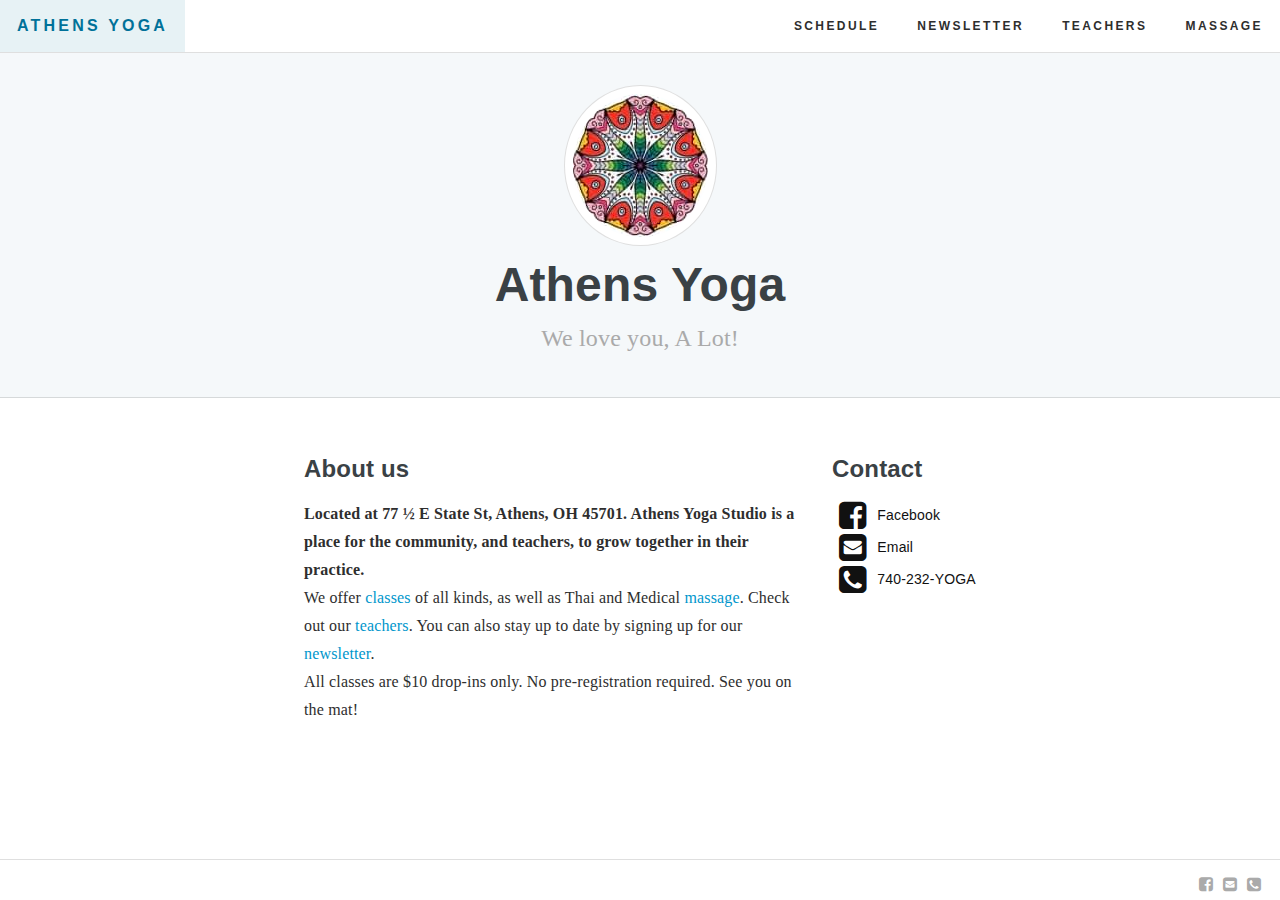
<file: index.html>
<!doctype html>
<!--[if lt IE 7]>      <html class="no-js lt-ie9 lt-ie8 lt-ie7" lang=""> <![endif]-->
<!--[if IE 7]>         <html class="no-js lt-ie9 lt-ie8" lang=""> <![endif]-->
<!--[if IE 8]>         <html class="no-js lt-ie9" lang=""> <![endif]-->
<!--[if gt IE 8]><!--> <html class="no-js" lang="en"> <!--<![endif]-->
<head>
<meta charset="utf-8">
<meta http-equiv="X-UA-Compatible" content="IE=edge,chrome=1">
<title>Athens Yoga: Home Page - Yoga Athens Ohio</title>
<meta name="description" content="Athens Yoga Studio is a place for the community, and teachers, to grow together in their practice. We offer classes of all kinds, as well as Thai and Medical massage. Come in and have some fun with us!">
<meta name="viewport" content="width=device-width, initial-scale=1.0">



<meta name="twitter:card" content="summary" />
<meta name="twitter:site" content="@athensyoganews" />
<meta name="twitter:title" content="Athens Yoga: Home Page" />
<meta name="twitter:url" content="index.html" />
<meta name="twitter:description" content="We love you, a lot!" />
<meta name="twitter:image" content="panda.jpg" />

<meta property="og:title" content="Athens Yoga: Home Page"/>
<meta property="og:url" content="index.html"/>
<meta property="og:site_name" content="Athens Yoga"/>
<meta property="article:author" content="https://www.facebook.com/athensyogastudio/"/>
<meta property="og:description" content="We love you, a lot!"/>
<meta property="og:image" content="panda.jpg"/>


<link rel="canonical" href="index.html">
<link rel="alternate" type="application/rss+xml" title="Athens Yoga" href="feed.xml">


<link rel="apple-touch-icon" sizes="57x57" href="assets/img/icons/favicon/apple-icon-57x57.png">
<link rel="apple-touch-icon" sizes="60x60" href="assets/img/icons/favicon/apple-icon-60x60.png">
<link rel="apple-touch-icon" sizes="72x72" href="assets/img/icons/favicon/apple-icon-72x72.png">
<link rel="apple-touch-icon" sizes="76x76" href="assets/img/icons/favicon/apple-icon-76x76.png">
<link rel="apple-touch-icon" sizes="114x114" href="assets/img/icons/favicon/apple-icon-114x114.png">
<link rel="apple-touch-icon" sizes="120x120" href="assets/img/icons/favicon/apple-icon-120x120.png">
<link rel="apple-touch-icon" sizes="144x144" href="assets/img/icons/favicon/apple-icon-144x144.png">
<link rel="apple-touch-icon" sizes="152x152" href="assets/img/icons/favicon/apple-icon-152x152.png">
<link rel="apple-touch-icon" sizes="180x180" href="assets/img/icons/favicon/apple-icon-180x180.png">
<link rel="icon" type="image/png" sizes="192x192"  href="assets/img/icons/favicon/android-icon-192x192.png">
<link rel="icon" type="image/png" sizes="32x32" href="assets/img/icons/favicon/favicon-32x32.png">
<link rel="icon" type="image/png" sizes="96x96" href="assets/img/icons/favicon/favicon-96x96.png">
<link rel="icon" type="image/png" sizes="16x16" href="assets/img/icons/favicon/favicon-16x16.png">
<link rel="manifest" href="assets/img/icons/favicon/manifest.json">
<meta name="msapplication-TileColor" content="#ffffff">
<meta name="msapplication-TileImage" content="assets/img/icons/favicon/ms-icon-144x144.png">
<meta name="theme-color" content="#ffffff">
<link rel="stylesheet" type="text/css" href="assets/css/main.css">
<meta name="google-site-verification" content="0RzLia2U8LyW2jSz1lhdWSOh37TlO9RBNYBy_adnCTA" />
<meta name="msvalidate.01" content="6157D497C145E00FB3520D5979B03B72" />

<script type="application/ld+json">
 	{
   	"@context": "http://schema.org",
   	"@type": "HealthAndBeautyBusiness",
   	"address": {
     "@type": "PostalAddress",
     "addressLocality": "Athens",
     "addressRegion": "OH",
     "postalCode":"45701",
     "streetAddress": "77 1/2 E State St"
   	},
     "priceRange": "$8 - $10",
     "url": "http://aystudio.org",
     "image": "http://aystudio.org/logo/logo%20mandala.png",
   	"description": "Athens Yoga Studio is a place for the community, and teachers, to grow together in their practice. We offer classes of all kinds, as well as Thai and Medical massage. Come in and have some fun with us!",
   	"name": "Athens Yoga Studio",
   	"telephone": "740-232-9642",
     "sameAs" : [ "http://www.facebook.com/athensyogastudio"]
 	 }
 </script>  
  
</head>
<body>
  <nav class="clearfix border-bottom border-light-gray">
  <div class="left">
    <a class="button py2 button-transparent nav-button caps">Athens Yoga</a>
  </div>
  <ul class="right list-reset m0 nav-collapse">
    
      <li class="inline-block m0">
        <a href="calendar/index.html" class="button button-transparent py2 h6 nav-button caps">schedule</a>
      </li>
    
      <li class="inline-block m0">
        <a href="newsletter/index.html" class="button button-transparent py2 h6 nav-button caps">newsletter</a>
      </li>
    
      <li class="inline-block m0">
        <a href="teachers/index.html" class="button button-transparent py2 h6 nav-button caps">teachers</a>
      </li>
    
      <li class="inline-block m0">
        <a href="massage/index.html" class="button button-transparent py2 h6 nav-button caps">massage</a>
      </li>
    
  </ul>
</nav>
  
    <header class="bg-splash-gray px3 py3 border-bottom border-light-gray">
  <div class="center">
    <img class=" border bg-white p1 border-light-gray circle square-200 lazyloaded" src="13692668_1074702632567676_1512414024115041722_n.jpg" data-src="13692668_1074702632567676_1512414024115041722_n.jpg" alt="Athens Yoga" height="143" width="135">

  
  <div class="clearfix">
    <h1 class="page-title mt0 mb1">
      
        Athens Yoga
      
    </h1>
  
</div>
  <h2 class="page-description body-font gray mt0 h3 regular">
    We love you, A Lot!
  </h2>
</div>
</header>

  
  <main class="container block p3">
    <div class="clearfix mxn2">
  <div class="col sm-col-9 px2">
    <h3 class="mb2">About us</h3>
    <p>
      <strong>Located at 77 ½ E State St, Athens, OH 45701. Athens Yoga Studio is a place for the community,
      and teachers, to grow together in their practice.</strong>
      <br>
      We offer <a href="calendar/index.html">classes</a> of all kinds, 
      as well as Thai and Medical <a href="massage/index.html">massage</a>. 
      Check out our <a href="teachers/index.html">teachers</a>. 
      You can also stay up to date by signing up for our <a href="newsletter/index.html">newsletter</a>.
      <br>
      All classes are $10 drop-ins only. No pre-registration required. See you on the mat!
    </p>  
  </div>
  <div class="col sm-col-3 px2">
    <h3 class="mb2">Contact</h3>
    <div class="clearfix">
  
    <!--
    <a href="https://twitter.com/brikis98" target="_blank" class="col dark-gray width-120">
      <i class="fa fa-fw fa-2x fa-twitter-square valign-middle"></i>
      <span class="h5 header-font">Twitter</span>
    </a>
  
    
    <a href="https://www.linkedin.com/in/jbrikman" target="_blank" class="col dark-gray width-120">
      <i class="fa fa-fw fa-2x fa-linkedin-square valign-middle"></i>
      <span class="h5 header-font">LinkedIn</span>
    </a>
    -->
    
    <a href="https://www.facebook.com/athensyogastudio/" target="_blank" class="col dark-gray width-120">
      <i class="fa fa-fw fa-2x fa-facebook-square valign-middle"></i>
      <span class="h5 header-font">Facebook</span>
    </a>
  
    <!--
    <a href="https://plus.google.com/+YevgeniyBrikman/" target="_blank" class="col dark-gray width-120">
      <i class="fa fa-fw fa-2x fa-google-plus-square valign-middle"></i>
      <span class="h5 header-font">Google+</span>
    </a>
    
    
    <a href="https://github.com/brikis98/" target="_blank" class="col dark-gray width-120">
      <i class="fa fa-fw fa-2x fa-github-square valign-middle"></i>
      <span class="h5 header-font">GitHub</span>
    </a>
    -->
    
    <a href="mailto:athensyoganews@gmail.com" target="_blank" class="col dark-gray width-120">
      <i class="fa fa-fw fa-2x fa-envelope-square valign-middle"></i>
      <span class="h5 header-font">Email</span>
    </a>
    
    <a href="tel:+17402329642" target="_blank" class="col dark-gray width-128">
      <i class="fa fa-fw fa-2x fa-phone-square valign-middle"></i>
      <span class="h5 header-font">740-232-YOGA</span>
    </a>
  
</div>
  </div>  
</div>

  </main>
  
  <footer class="sticky-footer border-top border-light-gray gray h6">
  <div class="sm-col px2">
    <!--contact link-->    
  </div>
  <div class="sm-col-right px2">
    
      <a href="https://www.facebook.com/athensyogastudio/" target="_blank" class="gray hint--top" data-hint="Facebook">
        <i class="fa fa-fw fa-lg fa-facebook-square"></i>
      </a>
      
      <a href="mailto:athensyoganews@gmail.com" target="_blank" class="gray hint--top" data-hint="Email">
        <i class="fa fa-fw fa-lg fa-envelope-square"></i>
      </a>
      
      <a href="tel:+17402329642" target="_blank" class="gray hint--top" data-hint="Call">
        <i class="fa fa-fw fa-lg fa-phone-square"></i>
      </a>
    
  </div>
</footer>
  <script type="text/javascript" src="assets/js/main.js"></script>
  <script>
  (function(i,s,o,g,r,a,m){i['GoogleAnalyticsObject']=r;i[r]=i[r]||function(){
  (i[r].q=i[r].q||[]).push(arguments)},i[r].l=1*new Date();a=s.createElement(o),
  m=s.getElementsByTagName(o)[0];a.async=1;a.src=g;m.parentNode.insertBefore(a,m)
  })(window,document,'script','https://www.google-analytics.com/analytics.js','ga');

  ga('create', 'UA-84323355-1', 'auto');
  ga('send', 'pageview');

  </script>
</body>

</html>
</file>
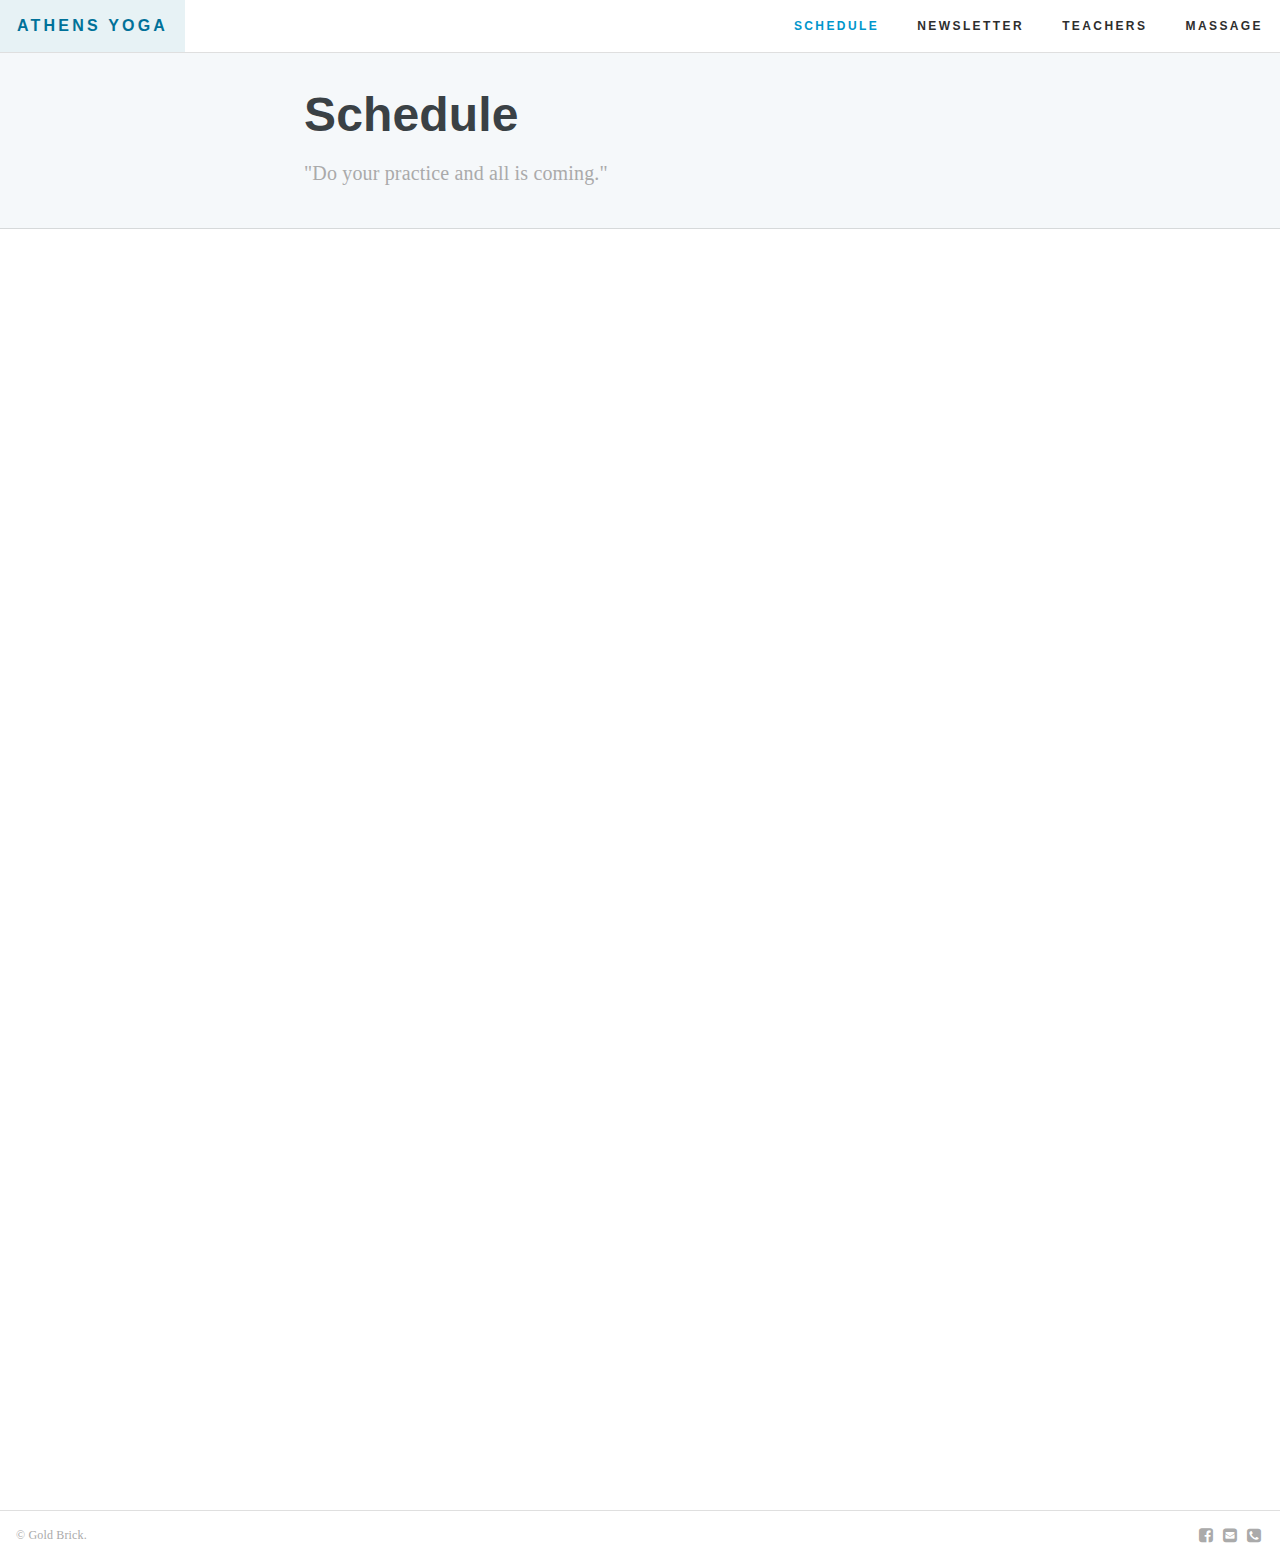
<file: calendar/index.html>
<!doctype html>
<!--[if lt IE 7]>      <html class="no-js lt-ie9 lt-ie8 lt-ie7" lang=""> <![endif]-->
<!--[if IE 7]>         <html class="no-js lt-ie9 lt-ie8" lang=""> <![endif]-->
<!--[if IE 8]>         <html class="no-js lt-ie9" lang=""> <![endif]-->
<!--[if gt IE 8]><!--> <html class="no-js" lang="en"> <!--<![endif]-->

<meta charset="utf-8">
<meta http-equiv="X-UA-Compatible" content="IE=edge,chrome=1">
<title>Athens Yoga: Schedule</title>
<meta name="description" content="The home page of Athens Yoga">
<meta name="viewport" content="width=device-width, initial-scale=1.0">



<meta name="twitter:card" content="summary" />
<meta name="twitter:site" content="@athensyoganews" />
<meta name="twitter:title" content="Athens Yoga: Schedule" />
<meta name="twitter:url" content="index.html" />
<meta name="twitter:description" content="The home page of Athens Yoga" />
<meta name="twitter:image" content="../13692668_1074702632567676_1512414024115041722_n.jpg" />

<meta property="og:title" content="Athens Yoga: Calendar"/>
<meta property="og:url" content="index.html"/>
<meta property="og:site_name" content="Athens Yoga"/>
<meta property="article:author" content="https://www.facebook.com/athensyogastudio/"/>
<meta property="og:description" content="The home page of Athens Yoga"/>
<meta property="og:image" content="../13692668_1074702632567676_1512414024115041722_n.jpg"/>


<link rel="canonical" href="index.html">
<link rel="alternate" type="application/rss+xml" title="Athens Yoga" href="../feed.xml">


<link rel="apple-touch-icon" sizes="57x57" href="../assets/img/icons/favicon/apple-icon-57x57.png">
<link rel="apple-touch-icon" sizes="60x60" href="../assets/img/icons/favicon/apple-icon-60x60.png">
<link rel="apple-touch-icon" sizes="72x72" href="../assets/img/icons/favicon/apple-icon-72x72.png">
<link rel="apple-touch-icon" sizes="76x76" href="../assets/img/icons/favicon/apple-icon-76x76.png">
<link rel="apple-touch-icon" sizes="114x114" href="../assets/img/icons/favicon/apple-icon-114x114.png">
<link rel="apple-touch-icon" sizes="120x120" href="../assets/img/icons/favicon/apple-icon-120x120.png">
<link rel="apple-touch-icon" sizes="144x144" href="../assets/img/icons/favicon/apple-icon-144x144.png">
<link rel="apple-touch-icon" sizes="152x152" href="../assets/img/icons/favicon/apple-icon-152x152.png">
<link rel="apple-touch-icon" sizes="180x180" href="../assets/img/icons/favicon/apple-icon-180x180.png">
<link rel="icon" type="image/png" sizes="192x192"  href="../assets/img/icons/favicon/android-icon-192x192.png">
<link rel="icon" type="image/png" sizes="32x32" href="../assets/img/icons/favicon/favicon-32x32.png">
<link rel="icon" type="image/png" sizes="96x96" href="../assets/img/icons/favicon/favicon-96x96.png">
<link rel="icon" type="image/png" sizes="16x16" href="../assets/img/icons/favicon/favicon-16x16.png">
<link rel="manifest" href="../assets/img/icons/favicon/manifest.json">
<meta name="msapplication-TileColor" content="#ffffff">
<meta name="msapplication-TileImage" content="../assets/img/icons/favicon/ms-icon-144x144.png">
<meta name="theme-color" content="#ffffff">
<link rel="stylesheet" type="text/css" href="../assets/css/main.css">


</head>
<body>
  <nav class="clearfix border-bottom border-light-gray">
  <div class="left">
    <a href="../index.html" class="button py2 button-transparent nav-button caps">Athens Yoga</a>
  </div>
  <ul class="right list-reset m0 nav-collapse">
    
      <li class="inline-block m0">
        <a class="button button-transparent py2 h6 nav-button caps link-color">schedule</a>
      </li>
    
      <li class="inline-block m0">
        <a href="../newsletter/index.html" class="button button-transparent py2 h6 nav-button caps">Newsletter</a>
      </li>
    
      <li class="inline-block m0">
        <a href="../teachers/index.html" class="button button-transparent py2 h6 nav-button caps">Teachers</a>
      </li>
    
      <li class="inline-block m0">
        <a href="../massage/index.html" class="button button-transparent py2 h6 nav-button caps">massage</a>
      </li>
    
  </ul>
</nav>
  
    <header class="bg-splash-gray px3 py3 border-bottom border-light-gray">
  <div class="container">
  <div class="clearfix">
    <h1 class="page-title mt0 mb1">
      
        Schedule
      
    </h1>
  </a>
</div>
  <h4 class="page-description body-font gray mt1 regular">
    "Do your practice and all is coming."
  </h4>
</div>
</header>
  
<!-- Begin MailChimp Signup Form -->
  <main class="container block p3">
  
  <!-- Responsive iFrame -->
  <div class="embed-container">
    <div class="big-calendar"> 
      <iframe src="https://calendar.google.com/calendar/embed?showTitle=0&amp;height=600&amp;wkst=1&amp;bgcolor=%23FFFFFF&amp;src=og5fj893gtr7cbmirck2qii148%40group.calendar.google.com&amp;color=%231B887A&amp;ctz=America%2FNew_York" style="border-width:0" width="800" height="600" frameborder="0" scrolling="no"></iframe>
    </div>
    <div class="little-calendar">
      <iframe src="https://calendar.google.com/calendar/embed?showTitle=0&amp;mode=AGENDA&amp;height=600&amp;wkst=1&amp;bgcolor=%23FFFFFF&amp;src=og5fj893gtr7cbmirck2qii148%40group.calendar.google.com&amp;color=%231B887A&amp;ctz=America%2FNew_York" style="border-width:0" width="200" height="600" frameborder="0" scrolling="no"></iframe>
    </div>
  </div>
    
    <!-- <div class="responsiveCal">
      <iframe src="https://calendar.google.com/calendar/embed?showTitle=0&amp;height=600&amp;wkst=1&amp;bgcolor=%23FFFFFF&amp;src=og5fj893gtr7cbmirck2qii148%40group.calendar.google.com&amp;color=%231B887A&amp;ctz=America%2FNew_York" style="border-width:0" width="800" height="600" frameborder="0" scrolling="no"></iframe>
    </div> -->

<!--End mc_embed_signup-->

  </main>
  
  <footer class="sticky-footer border-top border-light-gray gray h6">
  <div class="sm-col px2">
    &copy; Gold Brick.    
  </div>
  <div class="sm-col-right px2">
    
      
      <a href="https://www.facebook.com/athensyogastudio/" target="_blank" class="gray hint--top" data-hint="Facebook" alt="FB">
        <i class="fa fa-fw fa-lg fa-facebook-square"></i>
      </a>
      
      <a href="mailto:athensyoganews@gmail.com" target="_blank" class="gray hint--top" data-hint="Email" alt="email">
        <i class="fa fa-fw fa-lg fa-envelope-square"></i>
      </a>
      
      <a href="tel:+15555551212" target="_blank" class="gray hint--top" data-hint="Call" alt="call">
        <i class="fa fa-fw fa-lg fa-phone-square"></i>
      </a>
    
  </div>
</footer>
  <script type="text/javascript" src="../assets/js/main.js"></script>

</body>

</html>
</file>
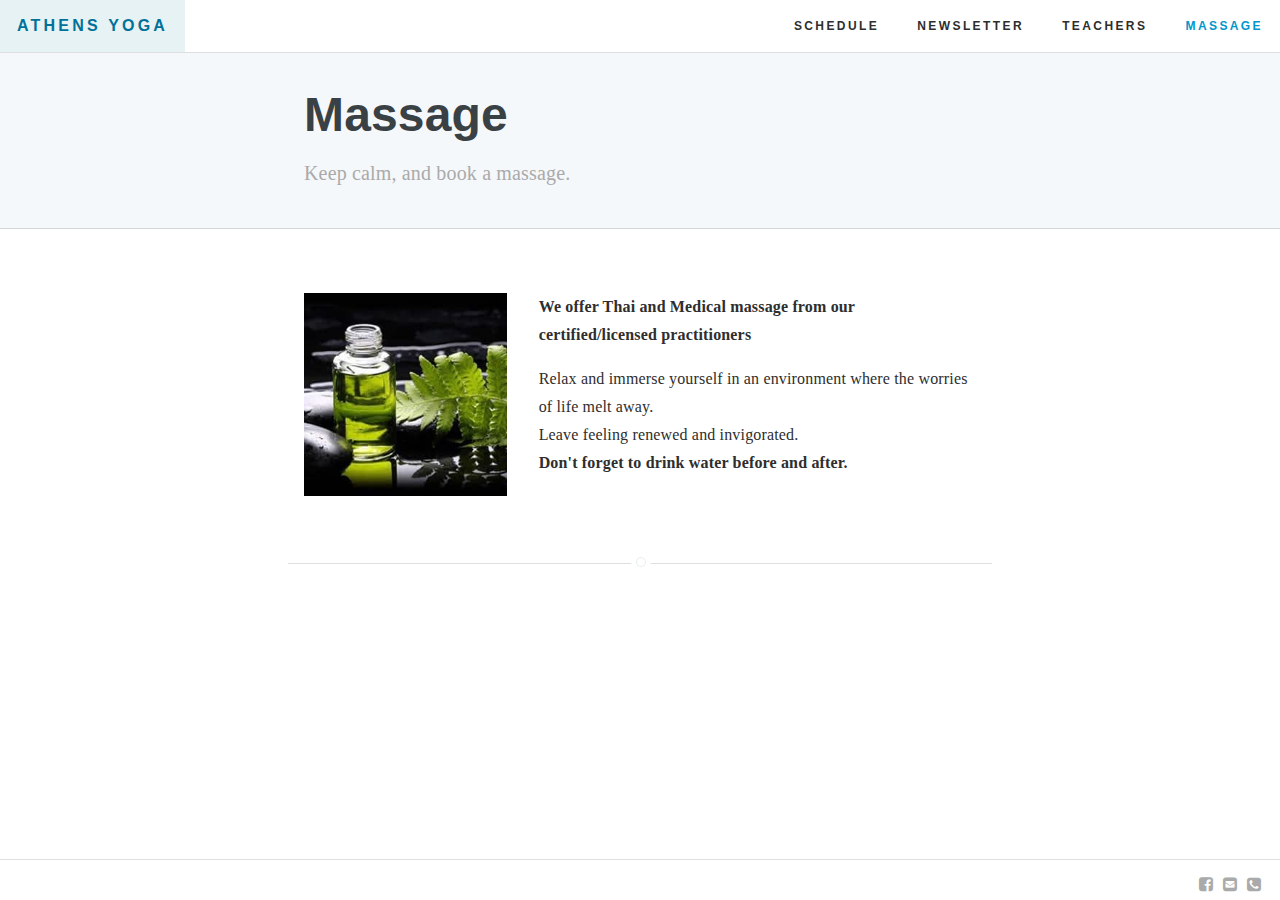
<file: massage/index.html>
<!doctype html>
<!--[if lt IE 7]>      <html class="no-js lt-ie9 lt-ie8 lt-ie7" lang=""> <![endif]-->
<!--[if IE 7]>         <html class="no-js lt-ie9 lt-ie8" lang=""> <![endif]-->
<!--[if IE 8]>         <html class="no-js lt-ie9" lang=""> <![endif]-->
<!--[if gt IE 8]><!--> <html class="no-js" lang="en"> <!--<![endif]-->
<head>
<meta charset="utf-8">
<meta http-equiv="X-UA-Compatible" content="IE=edge,chrome=1">
<title>Athens Yoga: Massage</title>
<meta name="description" content="Athens Yoga Massage Page">
<meta name="viewport" content="width=device-width, initial-scale=1.0">



<meta name="twitter:card" content="summary" />
<meta name="twitter:site" content="@athensyoganews" />
<meta name="twitter:title" content="Athens Yoga: Massage" />
<meta name="twitter:url" content="index.html" />
<meta name="twitter:description" content="Athens Yoga Massage Page" />
<meta name="twitter:image" content="../13692668_1074702632567676_1512414024115041722_n.jpg" />

<meta property="og:title" content="Athens Yoga: Massage"/>
<meta property="og:url" content="index.html"/>
<meta property="og:site_name" content="Athens Yoga"/>
<meta property="article:author" content="https://www.facebook.com/athensyogastudio/"/>
<meta property="og:description" content="Athens Yoga Massage Page"/>
<meta property="og:image" content="../13692668_1074702632567676_1512414024115041722_n.jpg"/>


<link rel="canonical" href="index.html">
<link rel="alternate" type="application/rss+xml" title="Athens Yoga" href="../feed.xml">


<link rel="apple-touch-icon" sizes="57x57" href="../assets/img/icons/favicon/apple-icon-57x57.png">
<link rel="apple-touch-icon" sizes="60x60" href="../assets/img/icons/favicon/apple-icon-60x60.png">
<link rel="apple-touch-icon" sizes="72x72" href="../assets/img/icons/favicon/apple-icon-72x72.png">
<link rel="apple-touch-icon" sizes="76x76" href="../assets/img/icons/favicon/apple-icon-76x76.png">
<link rel="apple-touch-icon" sizes="114x114" href="../assets/img/icons/favicon/apple-icon-114x114.png">
<link rel="apple-touch-icon" sizes="120x120" href="../assets/img/icons/favicon/apple-icon-120x120.png">
<link rel="apple-touch-icon" sizes="144x144" href="../assets/img/icons/favicon/apple-icon-144x144.png">
<link rel="apple-touch-icon" sizes="152x152" href="../assets/img/icons/favicon/apple-icon-152x152.png">
<link rel="apple-touch-icon" sizes="180x180" href="../assets/img/icons/favicon/apple-icon-180x180.png">
<link rel="icon" type="image/png" sizes="192x192"  href="../assets/img/icons/favicon/android-icon-192x192.png">
<link rel="icon" type="image/png" sizes="32x32" href="../assets/img/icons/favicon/favicon-32x32.png">
<link rel="icon" type="image/png" sizes="96x96" href="../assets/img/icons/favicon/favicon-96x96.png">
<link rel="icon" type="image/png" sizes="16x16" href="../assets/img/icons/favicon/favicon-16x16.png">
<link rel="manifest" href="../assets/img/icons/favicon/manifest.json">
<meta name="msapplication-TileColor" content="#ffffff">
<meta name="msapplication-TileImage" content="../assets/img/icons/favicon/ms-icon-144x144.png">
<meta name="theme-color" content="#ffffff">
<link rel="stylesheet" type="text/css" href="../assets/css/main.css">


<script type="text/javascript">

/***********************************************
* Dynamic Ajax Content- (c) Dynamic Drive DHTML code library (www.dynamicdrive.com)
* Please keep this notice intact
* Visit Dynamic Drive at http://www.dynamicdrive.com/ for full source code
***********************************************/

var bustcachevar=1 //bust potential caching of external pages after initial request? (1=yes, 0=no)
var loadedobjects=""
var rootdomain="http://"+window.location.hostname
var bustcacheparameter=""

function ajaxpage(url, containerid){
var page_request = false
if (window.XMLHttpRequest) // if Mozilla, Safari etc
page_request = new XMLHttpRequest()
else if (window.ActiveXObject){ // if IE
try {
page_request = new ActiveXObject("Msxml2.XMLHTTP")
} 
catch (e){
try{
page_request = new ActiveXObject("Microsoft.XMLHTTP")
}
catch (e){}
}
}
else
return false
page_request.onreadystatechange=function(){
loadpage(page_request, containerid)
}
if (bustcachevar) //if bust caching of external page
bustcacheparameter=(url.indexOf("?")!=-1)? "&"+new Date().getTime() : "?"+new Date().getTime()
page_request.open('GET', url+bustcacheparameter, true)
page_request.send(null)
}

function loadpage(page_request, containerid){
if (page_request.readyState == 4 && (page_request.status==200 || window.location.href.indexOf("http")==-1))
document.getElementById(containerid).innerHTML=page_request.responseText
}

function loadobjs(){
if (!document.getElementById)
return
for (i=0; i<arguments.length; i++){
var file=arguments[i]
var fileref=""
if (loadedobjects.indexOf(file)==-1){ //Check to see if this object has not already been added to page before proceeding
if (file.indexOf(".js")!=-1){ //If object is a js file
fileref=document.createElement('script')
fileref.setAttribute("type","text/javascript");
fileref.setAttribute("src", file);
}
else if (file.indexOf(".css")!=-1){ //If object is a css file
fileref=document.createElement("link")
fileref.setAttribute("rel", "stylesheet");
fileref.setAttribute("type", "text/css");
fileref.setAttribute("href", file);
}
}
if (fileref!=""){
document.getElementsByTagName("head").item(0).appendChild(fileref)
loadedobjects+=file+" " //Remember this object as being already added to page
}
}
}

</script>


</head>
<body>
<script>
  (function(i,s,o,g,r,a,m){i['GoogleAnalyticsObject']=r;i[r]=i[r]||function(){
  (i[r].q=i[r].q||[]).push(arguments)},i[r].l=1*new Date();a=s.createElement(o),
  m=s.getElementsByTagName(o)[0];a.async=1;a.src=g;m.parentNode.insertBefore(a,m)
  })(window,document,'script','https://www.google-analytics.com/analytics.js','ga');

  ga('create', 'UA-84323355-1', 'auto');
  ga('send', 'pageview');

</script>
  <nav class="clearfix border-bottom border-light-gray">
  <div class="left">
    <a href="../index.html" class="button py2 button-transparent nav-button caps">Athens Yoga</a>
  </div>
  <ul class="right list-reset m0 nav-collapse">
    
      <li class="inline-block m0">
        <a href="../calendar/index.html" class="button button-transparent py2 h6 nav-button caps">schedule</a>
      </li>
    
      <li class="inline-block m0">
        <a href="../newsletter/index.html" class="button button-transparent py2 h6 nav-button caps">Newsletter</a>
      </li>
    
      <li class="inline-block m0">
        <a href="../teachers/index.html" class="button button-transparent py2 h6 nav-button caps">Teachers</a>
      </li>
    
      <li class="inline-block m0">
        <a class="button button-transparent py2 h6 nav-button caps link-color">massage</a>
      </li>
    
  </ul>
</nav>
  
    <header class="bg-splash-gray px3 py3 border-bottom border-light-gray">
  <div class="container">
  <div class="clearfix">
    <h1 class="page-title mt0 mb1">
      
        Massage
      
    </h1>
  
</div>
  <h4 class="page-description body-font gray mt1 regular">
    Keep calm, and book a massage.
  </h4>
</div>
</header>
	
<main class="container block p3">
<!--
  <a href="javascript:ajaxpage('aboutmassage.html', 'changeit');" style="text-decoration:none"> 
    <input type="button" value="About"/>
  </a>
  <a href="javascript:ajaxpage('thai.html', 'changeit');" style="text-decoration:none"> 
    <input type="button" value="Thai Massage"/>
  </a>
  <a href="javascript:ajaxpage('med.html', 'changeit');" style="text-decoration:none"> 
    <input type="button" value="Medical Massage"/>
  </a> 
-->	
<div class="mxn2 clearfix mb2 py3 border-bottom border-light-gray circle-line " id="changeit">
  
  <div class="col sm-col-4 px2 mb2">
    
      <img src="massagepic.jpg" data-src="massagepic.jpg" alt="massagepic" class="lazyload">

    
  </div>
  <div class="col sm-col-8 px2">
    <p class="left-align">
      <strong>We offer Thai and Medical massage from our certified/licensed practitioners</strong>
      <div class="comment">
      Relax and immerse yourself in an environment where the worries of life melt away.
      <br>
      Leave feeling renewed and invigorated. 
      <br>
      <strong>Don't forget to drink water before and after.</strong>
      </div>
	
  </div>
</div>

</main>
<footer class="sticky-footer border-top border-light-gray gray h6">
  <div class="sm-col px2">
    <!--contact link-->    
  </div>
  <div class="sm-col-right px2">
    
      
      <a href="https://www.facebook.com/athensyogastudio/" target="_blank" class="gray hint--top" data-hint="Facebook">
        <i class="fa fa-fw fa-lg fa-facebook-square"></i>
      </a>
      
      <a href="mailto:athensyoganews@gmail.com" target="_blank" class="gray hint--top" data-hint="Email">
        <i class="fa fa-fw fa-lg fa-envelope-square"></i>
      </a>
      
      <a href="tel:+17402329642" target="_blank" class="gray hint--top" data-hint="Call">
        <i class="fa fa-fw fa-lg fa-phone-square"></i>
      </a>
    
  </div>
</footer>
  <script type="text/javascript" src="../assets/js/main.js"></script>

</body>

</html>
</file>
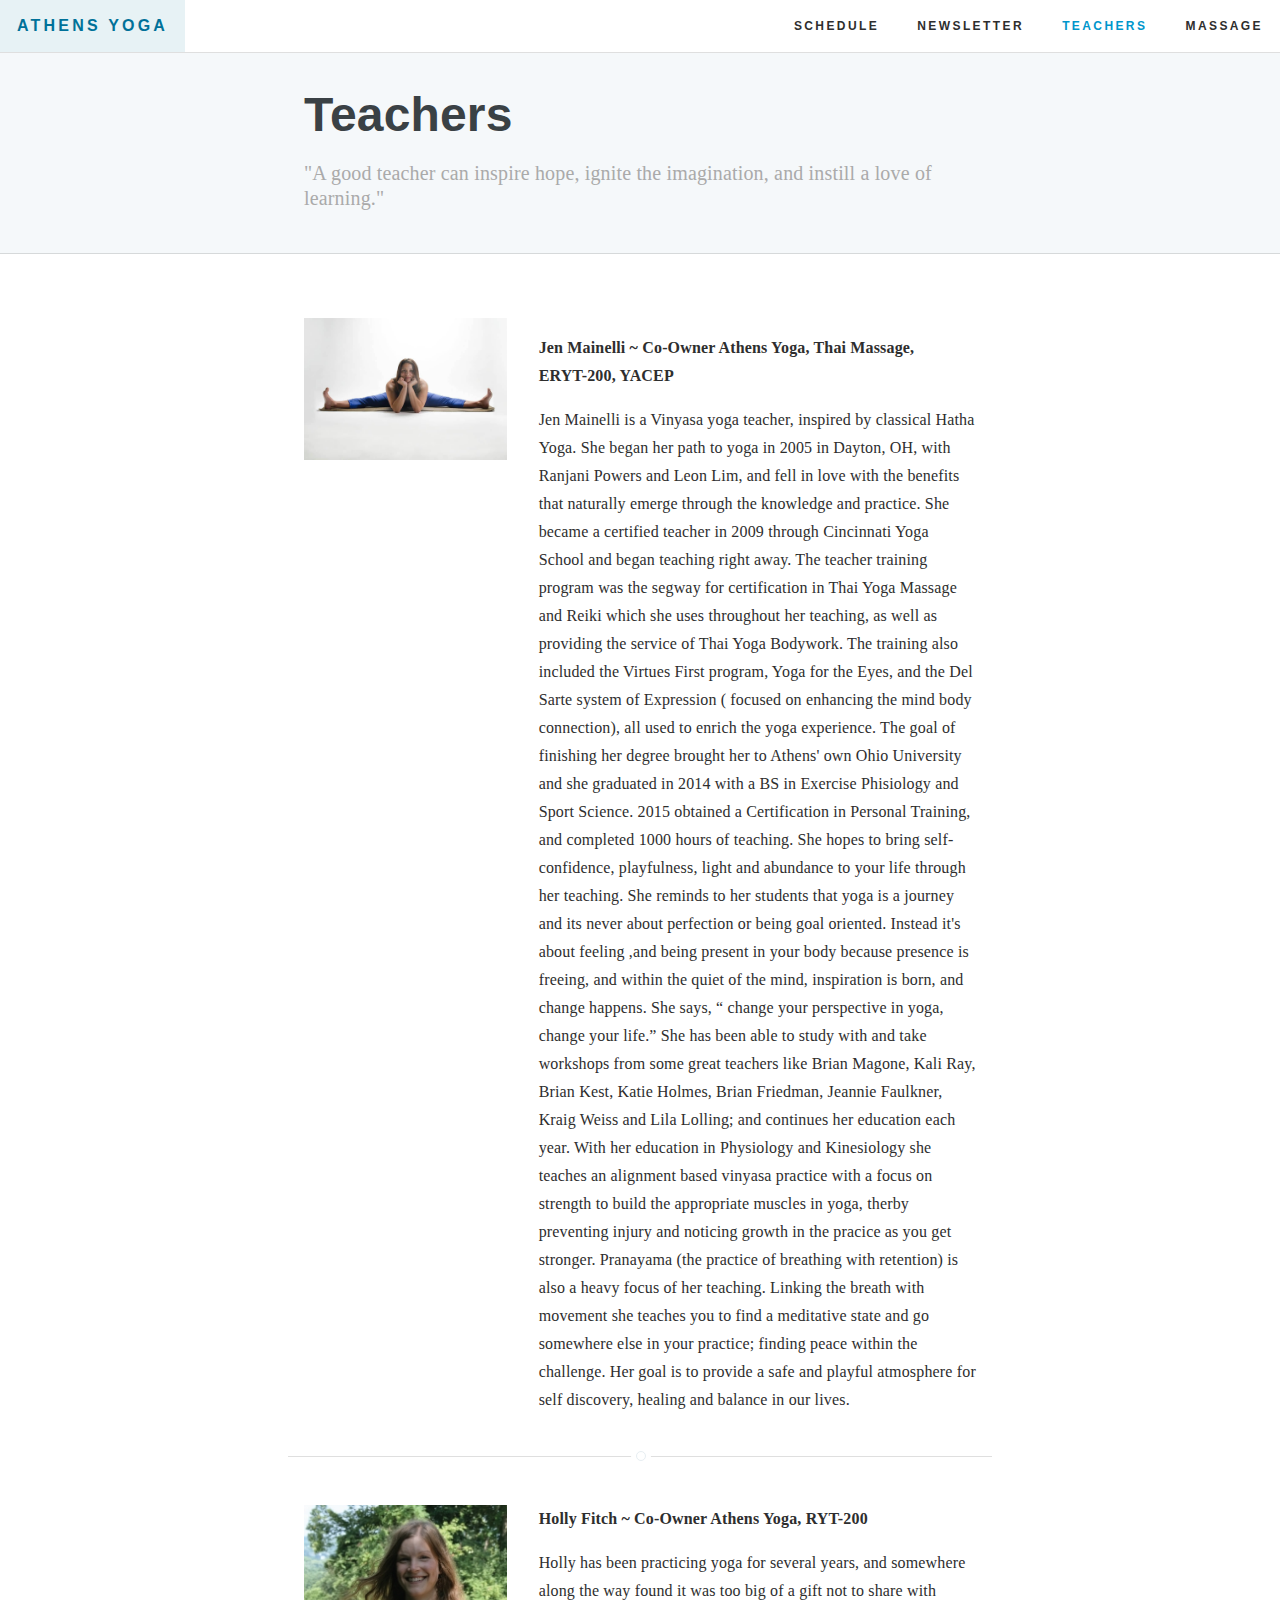
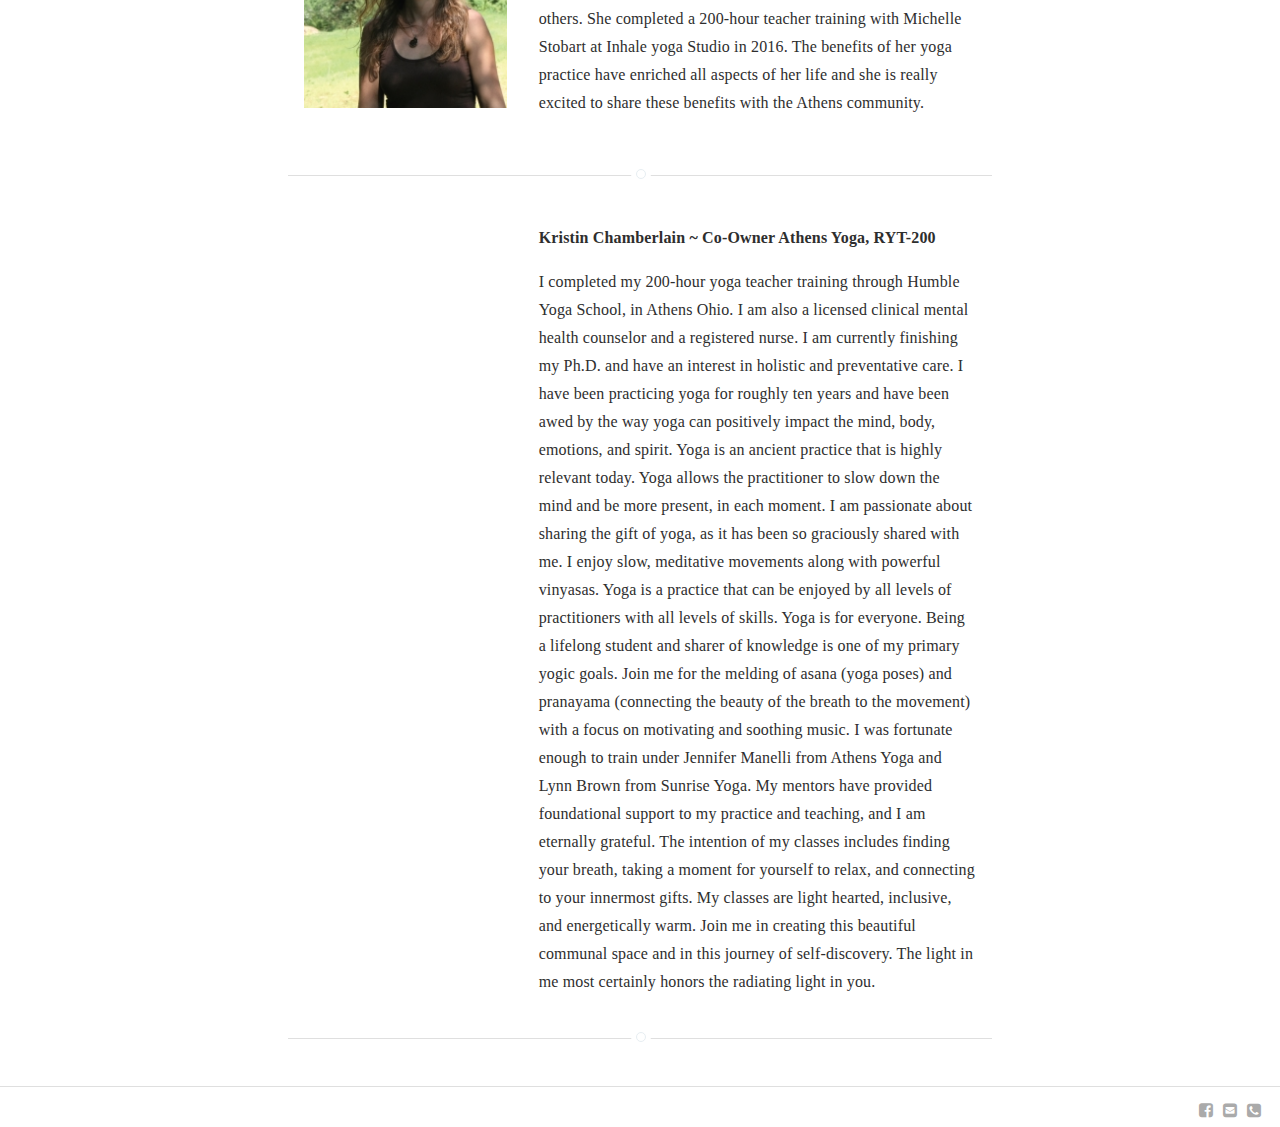
<file: teachers/index.html>
<!doctype html>
<!--[if lt IE 7]>      <html class="no-js lt-ie9 lt-ie8 lt-ie7" lang=""> <![endif]-->
<!--[if IE 7]>         <html class="no-js lt-ie9 lt-ie8" lang=""> <![endif]-->
<!--[if IE 8]>         <html class="no-js lt-ie9" lang=""> <![endif]-->
<!--[if gt IE 8]><!--> <html class="no-js" lang="en"> <!--<![endif]-->
<head>
<meta charset="utf-8">
<meta http-equiv="X-UA-Compatible" content="IE=edge,chrome=1">
<title>Athens Yoga: Teachers</title>
<meta name="description" content="Athens Yoga Teachers page">
<meta name="viewport" content="width=device-width, initial-scale=1.0">




<meta name="twitter:card" content="summary" />
<meta name="twitter:site" content="@athensyoganews" />
<meta name="twitter:title" content="Athens Yoga: Teachers" />
<meta name="twitter:url" content="index.html" />
<meta name="twitter:description" content="Athens Yoga Teachers page" />
<meta name="twitter:image" content="../13692668_1074702632567676_1512414024115041722_n.jpg" />

<meta property="og:title" content="Athens Yoga: Teachers"/>
<meta property="og:url" content="index.html"/>
<meta property="og:site_name" content="Athens Yoga"/>
<meta property="article:author" content="https://www.facebook.com/athensyogastudio/"/>
<meta property="og:description" content="Athens Yoga Teachers page"/>
<meta property="og:image" content="../13692668_1074702632567676_1512414024115041722_n.jpg"/>


<link rel="canonical" href="index.html">
<link rel="alternate" type="application/rss+xml" title="Athens Yoga" href="../feed.xml">


<link rel="apple-touch-icon" sizes="57x57" href="../assets/img/icons/favicon/apple-icon-57x57.png">
<link rel="apple-touch-icon" sizes="60x60" href="../assets/img/icons/favicon/apple-icon-60x60.png">
<link rel="apple-touch-icon" sizes="72x72" href="../assets/img/icons/favicon/apple-icon-72x72.png">
<link rel="apple-touch-icon" sizes="76x76" href="../assets/img/icons/favicon/apple-icon-76x76.png">
<link rel="apple-touch-icon" sizes="114x114" href="../assets/img/icons/favicon/apple-icon-114x114.png">
<link rel="apple-touch-icon" sizes="120x120" href="../assets/img/icons/favicon/apple-icon-120x120.png">
<link rel="apple-touch-icon" sizes="144x144" href="../assets/img/icons/favicon/apple-icon-144x144.png">
<link rel="apple-touch-icon" sizes="152x152" href="../assets/img/icons/favicon/apple-icon-152x152.png">
<link rel="apple-touch-icon" sizes="180x180" href="../assets/img/icons/favicon/apple-icon-180x180.png">
<link rel="icon" type="image/png" sizes="192x192"  href="../assets/img/icons/favicon/android-icon-192x192.png">
<link rel="icon" type="image/png" sizes="32x32" href="../assets/img/icons/favicon/favicon-32x32.png">
<link rel="icon" type="image/png" sizes="96x96" href="../assets/img/icons/favicon/favicon-96x96.png">
<link rel="icon" type="image/png" sizes="16x16" href="../assets/img/icons/favicon/favicon-16x16.png">
<link rel="manifest" href="../assets/img/icons/favicon/manifest.json">
<meta name="msapplication-TileColor" content="#ffffff">
<meta name="msapplication-TileImage" content="../assets/img/icons/favicon/ms-icon-144x144.png">
<meta name="theme-color" content="#ffffff">
<link rel="stylesheet" type="text/css" href="../assets/css/main.css">


</head>
<body>
<script>
  (function(i,s,o,g,r,a,m){i['GoogleAnalyticsObject']=r;i[r]=i[r]||function(){
  (i[r].q=i[r].q||[]).push(arguments)},i[r].l=1*new Date();a=s.createElement(o),
  m=s.getElementsByTagName(o)[0];a.async=1;a.src=g;m.parentNode.insertBefore(a,m)
  })(window,document,'script','https://www.google-analytics.com/analytics.js','ga');

  ga('create', 'UA-84323355-1', 'auto');
  ga('send', 'pageview');

</script>
  <nav class="clearfix border-bottom border-light-gray">
  <div class="left">
    <a href="../index.html" class="button py2 button-transparent nav-button caps">Athens Yoga</a>
  </div>
  <ul class="right list-reset m0 nav-collapse">
    
      <li class="inline-block m0">
        <a href="../calendar/index.html" class="button button-transparent py2 h6 nav-button caps">schedule</a>
      </li>
    
      <li class="inline-block m0">
        <a href="../newsletter/index.html" class="button button-transparent py2 h6 nav-button caps">Newsletter</a>
      </li>
    
      <li class="inline-block m0">
        <a class="button button-transparent py2 h6 nav-button caps link-color">Teachers</a>
      </li>
    
      <li class="inline-block m0">
        <a href="../massage/index.html" class="button button-transparent py2 h6 nav-button caps">Massage</a>
      </li>
    
  </ul>
</nav>
  
    <header class="bg-splash-gray px3 py3 border-bottom border-light-gray">
  <div class="container">
  <div class="clearfix">
    <h1 class="page-title mt0 mb1">
      
        Teachers
      
    </h1>
  
</div>
  <h4 class="page-description body-font gray mt1 regular">
    "A good teacher can inspire hope, ignite the imagination, and instill a love of learning."
  </h4>
</div>
</header>

  
  <main class="container block p3">
    
  
<div class="mxn2 clearfix mb2 py3 border-bottom border-light-gray circle-line ">
  <div class="col sm-col-4 px2 mb2">
    
      <img src="mainelli.jpg" data-src="mainelli.jpg" class="lazyload" alt="mainelli">

    
  </div>
  <div class="col sm-col-8 px2">
    <p class="left-align">
    	<p><strong>Jen Mainelli ~ Co-Owner Athens Yoga, Thai Massage,<br/> ERYT-200, YACEP</strong></p>
      <div class="comment">
	      Jen Mainelli is a Vinyasa yoga teacher, inspired by classical Hatha Yoga. She began her path to yoga in 2005 in Dayton, OH, with Ranjani  Powers and Leon Lim, and fell in love with the benefits that naturally emerge through the knowledge and practice.   
	      She  became a certified teacher in 2009 through Cincinnati Yoga School and began teaching right away.   The  teacher training program was the segway for certification in Thai Yoga Massage and Reiki which she uses throughout her teaching, as well as providing the service of Thai Yoga Bodywork.  
	      The  training also included the Virtues First program,  Yoga for the Eyes, and the Del Sarte system of Expression ( focused on enhancing the mind body connection), all used to enrich the yoga experience. 
	      The goal of finishing  her degree brought  her to Athens' own Ohio University and she graduated in 2014  with a BS in Exercise Phisiology and Sport Science.  2015 obtained a Certification in Personal Training, and  completed 1000 hours of teaching.  

              She hopes to bring self-confidence, playfulness, light and abundance to your life through her teaching. She reminds to her students that yoga is a journey and its never about perfection or being goal oriented.  Instead it's about feeling ,and being present in your body because presence is freeing, and within the quiet of the mind, inspiration is born, and change happens.  She says, “ change your perspective in yoga, change your life.”
              She has been able to study with and take workshops from some great teachers like Brian Magone, Kali Ray, Brian Kest, Katie Holmes, Brian Friedman, Jeannie Faulkner, Kraig Weiss and Lila Lolling;  and continues her education each year.

              With her education in Physiology and Kinesiology she teaches an alignment based vinyasa practice with a focus on strength to build the appropriate muscles in yoga, therby preventing injury and noticing growth in the pracice as you get stronger. Pranayama (the practice of breathing with retention) is also a heavy focus of her teaching. Linking the breath with movement she teaches you to find a meditative state and go somewhere else in your practice; finding peace within the challenge. Her goal is to provide a safe and playful atmosphere for self discovery, healing and balance in our lives.
      </div>
	  
  
  </div>
</div>
	  
<!--
<div class="mxn2 clearfix mb2 py3 border-bottom border-light-gray circle-line ">
  <div class="col sm-col-4 px2 mb2">
    
      <img src="casa.jpg" data-src="casa.jpg" alt="casa" class="lazyload">

    
  </div> 
  <div class="col sm-col-8 px2">
    <p class="left-align">
    	<strong>Maria Casa ~ RYT-200 </strong>
      <div class="comment">
	      Maria is a vinyasa teacher from Columbus and was certified with her 200- hour from Yoga on High in 2016. 
	      She strives to be as inclusive as possible because she belives yoga is for everyone. 
	      She is also a level one reiki practitioner and trained with Linda Oshins and Michele Vinbury in level one pranayama, which both inspire her teaching style by bringing energy and breath into each asana. 
	      She first started practicing yoga to help her find a better understanding of herself, but quickly realized yoga is much more than the self and is a way of living.  
	      She is always a practicing student from reading about yoga to practicing karma yoga.  
	      She hopes to inspire others to find wholeness, as well as strength through their own practice. 
	      Her mission as a teacher is to spread the message that yoga is not about trying to morph one's body into a pose, but its about making the pose fit within one's own body. 
	      Yoga helps us to realize that we are perfect just the way we are and there is no need to change any thing.
      </div>
	  
  
  </div>
</div>	  

  
<div class="mxn2 clearfix mb2 py3 border-bottom border-light-gray circle-line ">
  <div class="col sm-col-4 px2 mb2">
    
      <img src="keen.jpg" data-src="keen.jpg" alt="Keen" class="lazyload">

    
  </div>
  <div class="col sm-col-8 px2">
    <p class="left-align">
    	<strong>Kristen Keen ~ RYT-200</strong>
      <div class="comment">
	      Kristen Keen completed her 200-hour yoga training at It’s Yoga - Cincinnati in 2012. 
	      After instructing yoga for three years in Cincinnati, she moved to Athens and continues to teach and study yoga. 
	      Kristen enjoys many other forms of motion including martial arts, Pilates, dance, and Qigong; and will often weave 
	      these elements into her practice and classes
      </div>
	  
  
  </div>
</div>

  
<div class="mxn2 clearfix mb2 py3 border-bottom border-light-gray circle-line ">
  <div class="col sm-col-4 px2 mb2">
    
      <img src="Pfahler.jpg" data-src="Pfahler.jpg" alt="Pfahler" class="lazyload">

    
  </div>
  <div class="col sm-col-8 px2">
    <p class="left-align">
    	<strong>Erin Pfahler ~ RYT-200</strong>
      <div class="comment">
	      Erin began her yoga journey when she was given a yoga mat in her high school years and started exploring what it meant to slow down and  ‘listen to her body’.   
	      Each day since, yoga has become that and so much more in her everyday life. Yoga has helped her find peace and home. She now shares this joy and sense of stability that yoga has brought to all aspects of her life by teaching.    

              Erin completed her 200 hr. Yoga Teacher Training in Charlotte North Carolina through Bella Vita Yoga School.   
	      Bella Vita translates to ‘the beautiful or good life’ and that is exactly what she gained from the nine month teacher training program; a deeper understanding for living in vibrance and letting her inner light shine brighter each day through yoga practice. 
	      She continues her education through books, classes, workshops, and discovering new awareness of body and mind through personal practice of yoga and mediation.  
              
	      In her class you will find creative flow, connection of mind and body, and an opportunity to build body awareness.   
	      Her hope each class is to challenge students in a nurturing environment where they can leave feeling refreshed, rejuvenated, and at peace in their skin. 
      </div>
	  
  
  </div>
</div>
-->
  
<div class="mxn2 clearfix mb2 py3 border-bottom border-light-gray circle-line ">
  <div class="col sm-col-4 px2 mb2">
    
      <img src="Fitch.jpg" data-src="Fitch.jpg" alt="Fitch" class="lazyload">

    
  </div>
  <div class="col sm-col-8 px2">
    <p class="left-align">
    	<strong>Holly Fitch ~ Co-Owner Athens Yoga, RYT-200</strong>
      <div class="comment">
	      Holly has been practicing yoga for several years, and somewhere along the way found it was too big of a gift not to share with others. 
	      She completed a 200-hour teacher training with Michelle Stobart at Inhale yoga Studio in 2016. 
	      The benefits of her yoga practice have enriched all aspects of her life and she is really excited to share these benefits with the Athens community.
      </div>
	  
  
  </div>
</div>
	  
<!--
	  
<div class="mxn2 clearfix mb2 py3 border-bottom border-light-gray circle-line ">
  <div class="col sm-col-4 px2 mb2">
    
      <img src="wines.jpg" data-src="wines.jpg" alt="wines" class="lazyload">

    
  </div>
  <div class="col sm-col-8 px2">
    <p class="left-align">
    	<strong>Ashely Wines ~ RYT-200</strong>
      <div class="comment">
	      Ashley is a 200 RYT and is also a ParaYogi in training with Rod Stryker 300 TT. Yoga saved Ashley's life at the age of 15. 
	      After seeing the remarkable benefits it made in her life she wanted to share the therapeutic benefits with others and began training with renowned teachers like 
	      Lilias Folan, Katy Knowles, Katy Silcox, Karina Mirsky and Rod Stryker. Ashley has been an assistant of Aireal Yoga founder/owner Carmen Curtis at Wanderlust Festival. 
	      She is a former member of ProjectYoga and has worked with kids, addicts, beginners, trauma victims and seasoned practitioners as well. She hopes to help deepen ones practice not only in asanas but meditation and pranayama as well.
      </div>
	  
  
  </div>
</div>  

	  
<div class="mxn2 clearfix mb2 py3 border-bottom border-light-gray circle-line ">
  <div class="col sm-col-4 px2 mb2">
    
      <img src="lonnie.jpg" data-src="lonnie.jpg" alt="lonnie" class="lazyload">

    
  </div>
  <div class="col sm-col-8 px2">
    <p class="left-align">
    	<strong>Lonnie Galt-Theis ~ RYT-200</strong>
      <div class="comment">
	      Lonnie was born and raised in Athens, Ohio, and fell in love with yoga while attending the University of Colorado Boulder. She was blown away by the calming and uplifting effect that yoga had on her body, mind, and spirit. 
	      The seed was planted for further study and practice. In 2013, while living with a friend who was deeply immersed in Ashtanga, the primary series and the 8 limbs of yoga were introduced. With David Swenson’s Ashtanga Yoga practice manual in hand, she returned to her family farm in Meigs county and continued to practice the primary series for the next 9 months. 
	      In the winter of 2014 she deepened her practice by completing a 200 hr Ashtanga and Vinyasa teacher training with Global Yoga Shala in Brazil, helping to integrate the yamas and niyamas, pranayama, meditation, and yoga nidra into her practice. 
	      In 2016 she also completed a 200 hr therapeutic yoga teacher training with Yoga Centered and Soma Yoga Institute in Hawaii. There she learned a more alignment based practice, and fell in love with restorative yoga. Lonnie aims to create nourishing, cleansing, and inspiring practices that help you feel replenished, clear, and authentically you.
      </div>
	  
  
  </div>
</div>  
-->
	  
<div class="mxn2 clearfix mb2 py3 border-bottom border-light-gray circle-line ">
  <div class="col sm-col-4 px2 mb2">
    
      <img src="kristin.jpg" data-src="kristin.jpg" alt="kristin" class="lazyload">

    
  </div>
  <div class="col sm-col-8 px2">
    <p class="left-align">
    	<strong>Kristin Chamberlain ~ Co-Owner Athens Yoga, RYT-200</strong>
      <div class="comment">
	      I completed my 200-hour yoga teacher training through Humble Yoga School, in Athens
	      Ohio. I am also a licensed clinical mental health counselor and a registered nurse. I am currently
	      finishing my Ph.D. and have an interest in holistic and preventative care. I have been practicing
	      yoga for roughly ten years and have been awed by the way yoga can positively impact the mind,
	      body, emotions, and spirit. Yoga is an ancient practice that is highly relevant today. Yoga allows
	      the practitioner to slow down the mind and be more present, in each moment. I am passionate
	      about sharing the gift of yoga, as it has been so graciously shared with me. I enjoy slow,
	      meditative movements along with powerful vinyasas. Yoga is a practice that can be enjoyed by
	      all levels of practitioners with all levels of skills. Yoga is for everyone. Being a lifelong student
	      and sharer of knowledge is one of my primary yogic goals. Join me for the melding of asana
	      (yoga poses) and pranayama (connecting the beauty of the breath to the movement) with a focus
	      on motivating and soothing music. I was fortunate enough to train under Jennifer Manelli from
	      Athens Yoga and Lynn Brown from Sunrise Yoga. My mentors have provided foundational
	      support to my practice and teaching, and I am eternally grateful. The intention of my classes
	      includes finding your breath, taking a moment for yourself to relax, and connecting to your
	      innermost gifts. My classes are light hearted, inclusive, and energetically warm. Join me in
	      creating this beautiful communal space and in this journey of self-discovery. The light in me
	      most certainly honors the radiating light in you.
      </div>
	  
  
  </div>
</div>  
	  
<!--
<div class="mxn2 clearfix mb2 py3 border-bottom border-light-gray circle-line ">
  <div class="col sm-col-4 px2 mb2">
    
      <img src="addie.jpg" data-src="addie.jpg" alt="addie" class="lazyload">

    
  </div>
  <div class="col sm-col-8 px2">
    <p class="left-align">
    	<strong>Adrienne Covington (she/her) ~ RYT-200</strong> 
	    <br>
	    <br>
	      Go to <A HREF = "https://www.adriennelmt.com/" target="_blank" rel="noopener noreferrer">adriennelmt.com</A> for massage info, locally sourced gifts and bouquets! Shop local!
	    <br>
      <div class="comment">
	      Adrienne has been developing a relationship with movement since being a young child. 
	      A relationship that is still evolving + growing, through many forms and modalities. 
	      Yoga has been apart of that development for many years, and continues to change and play different 
	      roles in Adriennes life. She received her teacher training from Humble Yoga School in 2017, 
	      and has since then, allowed yoga to play a fluid role in her life. Teaching + facilitating yoga 
	      for friends and family in Ohio, Colorado, + Hawaii. The most prominent aspects of yoga that 
	      Adrienne hopes to encourage in these spaces is body awareness, acceptance, and mobility. 
	      Adriennes classes are centered around the individuals access and comfort to their own bodies. 
	      Adrienne hopes to promote confidence in movement to find a connection to ones self. 
	      Aiding in strength building, ease of daily movement + activities, general comfort in ones own body, 
	      and deep relaxation.
      </div>
	  
  
  </div>
</div>  
-->	  
<!--
<div class="mxn2 clearfix mb2 py3 border-bottom border-light-gray circle-line ">
  <div class="col sm-col-4 px2 mb2">
    
      <img src="molly.jpg" data-src="molly.jpg" alt="molly" class="lazyload">

    
  </div>
  <div class="col sm-col-8 px2">
    <p class="left-align">
    	<strong>Molly Faragher ~ RYT-200</strong>
      <div class="comment">
	      Molly believes that yoga is a practice of balance. Through this practice, we learn to
	      listen to our body. The body can teach us about our physical, mental, and spiritual
	      health. Yoga is also a practice of self-love where we take time to be with our true self.
	      Molly began the practice of yoga several years ago. She knew from the moment she
	      experienced her first class in a studio near her childhood home in Kansas that she
	      would be practicing yoga for her entire life. Molly completed her 200 hour yoga teacher
	      training with Humble Yoga School, and she wishes to share this beautiful practice with
	      others. In addition, Molly has a passion for Ayurveda, also called the sister science of
	      yoga, which encourages harmonious lifestyle practices. Molly loves hip-openers, the
	      autumn woods, and meditation.
      </div>
	  
  
  </div>
</div>  
-->	  
	  	  
	  
  </main>
  
  <footer class="sticky-footer border-top border-light-gray gray h6">
  <div class="sm-col px2">
    <!--contact link-->    
  </div>
  <div class="sm-col-right px2">
    
      
      <a href="https://www.facebook.com/athensyogastudio/" target="_blank" class="gray hint--top" data-hint="Facebook">
        <i class="fa fa-fw fa-lg fa-facebook-square"></i>
      </a>
      
      <a href="mailto:athensyoganews@gmail.com" target="_blank" class="gray hint--top" data-hint="Email">
        <i class="fa fa-fw fa-lg fa-envelope-square"></i>
      </a>
      
      <a href="tel:+17402329642" target="_blank" class="gray hint--top" data-hint="Call">
        <i class="fa fa-fw fa-lg fa-phone-square"></i>
      </a>
    
  </div>
</footer>
  <script type="text/javascript" src="../assets/js/main.js"></script>
  
  <script type="text/javascript">
	$(document).ready(function() {
	
		$(".comment").shorten();
	
	});
  </script>
</body>

</html>
</file>
